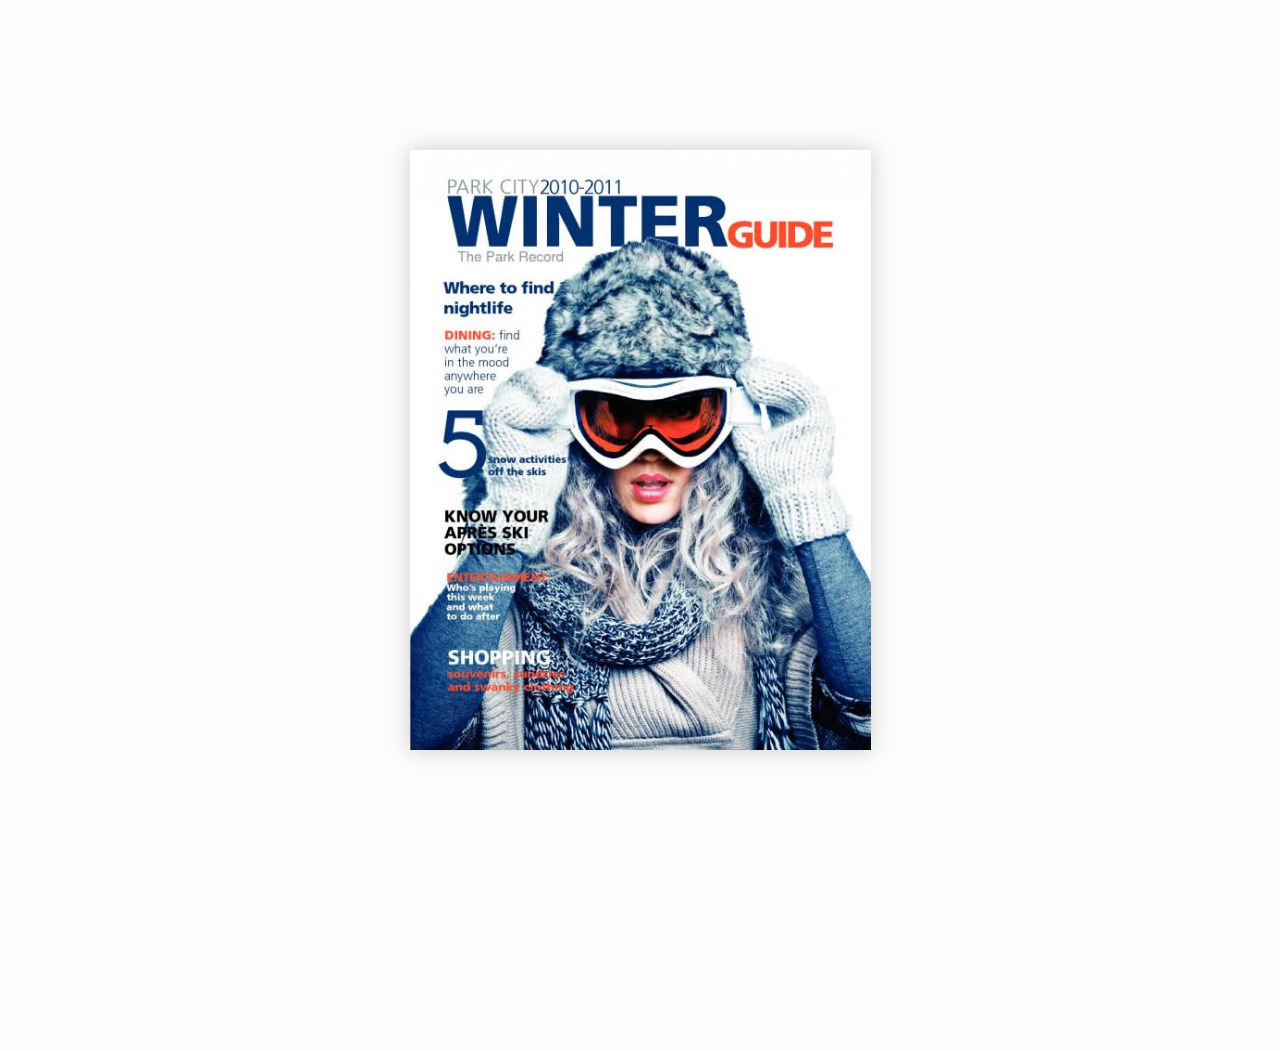
<file: NotePubsWeb/src/main/resources/static/js/lib/turnjs4/samples/basic/index.html>
<!doctype html>
<!--[if lt IE 7 ]> <html lang="en" class="ie6"> <![endif]-->
<!--[if IE 7 ]>    <html lang="en" class="ie7"> <![endif]-->
<!--[if IE 8 ]>    <html lang="en" class="ie8"> <![endif]-->
<!--[if IE 9 ]>    <html lang="en" class="ie9"> <![endif]-->
<!--[if !IE]><!--> <html lang="en"> <!--<![endif]-->
<head>
<meta name="viewport" content="width = 1050, user-scalable = no" />
<script type="text/javascript" src="../../extras/jquery.min.1.7.js"></script>
<script type="text/javascript" src="../../extras/modernizr.2.5.3.min.js"></script>
</head>
<body>

<div class="flipbook-viewport">
	<div class="container">
		<div class="flipbook">
			<div style="background-image:url(pages/1.jpg)"></div>
			<div style="background-image:url(pages/2.jpg)"></div>
			<div style="background-image:url(pages/3.jpg)"></div>
			<div style="background-image:url(pages/4.jpg)"></div>
			<div style="background-image:url(pages/5.jpg)"></div>
			<div style="background-image:url(pages/6.jpg)"></div>
			<div style="background-image:url(pages/7.jpg)"></div>
			<div style="background-image:url(pages/8.jpg)"></div>
			<div style="background-image:url(pages/9.jpg)"></div>
			<div style="background-image:url(pages/10.jpg)"></div>
			<div style="background-image:url(pages/11.jpg)"></div>
			<div style="background-image:url(pages/12.jpg)"></div>
		</div>
	</div>
</div>


<script type="text/javascript">

function loadApp() {

	// Create the flipbook

	$('.flipbook').turn({
			// Width

			width:922,
			
			// Height

			height:600,

			// Elevation

			elevation: 50,
			
			// Enable gradients

			gradients: true,
			
			// Auto center this flipbook

			autoCenter: true

	});
}

// Load the HTML4 version if there's not CSS transform

yepnope({
	test : Modernizr.csstransforms,
	yep: ['../../lib/turn.js'],
	nope: ['../../lib/turn.html4.min.js'],
	both: ['css/basic.css'],
	complete: loadApp
});

</script>

</body>
</html>
</file>
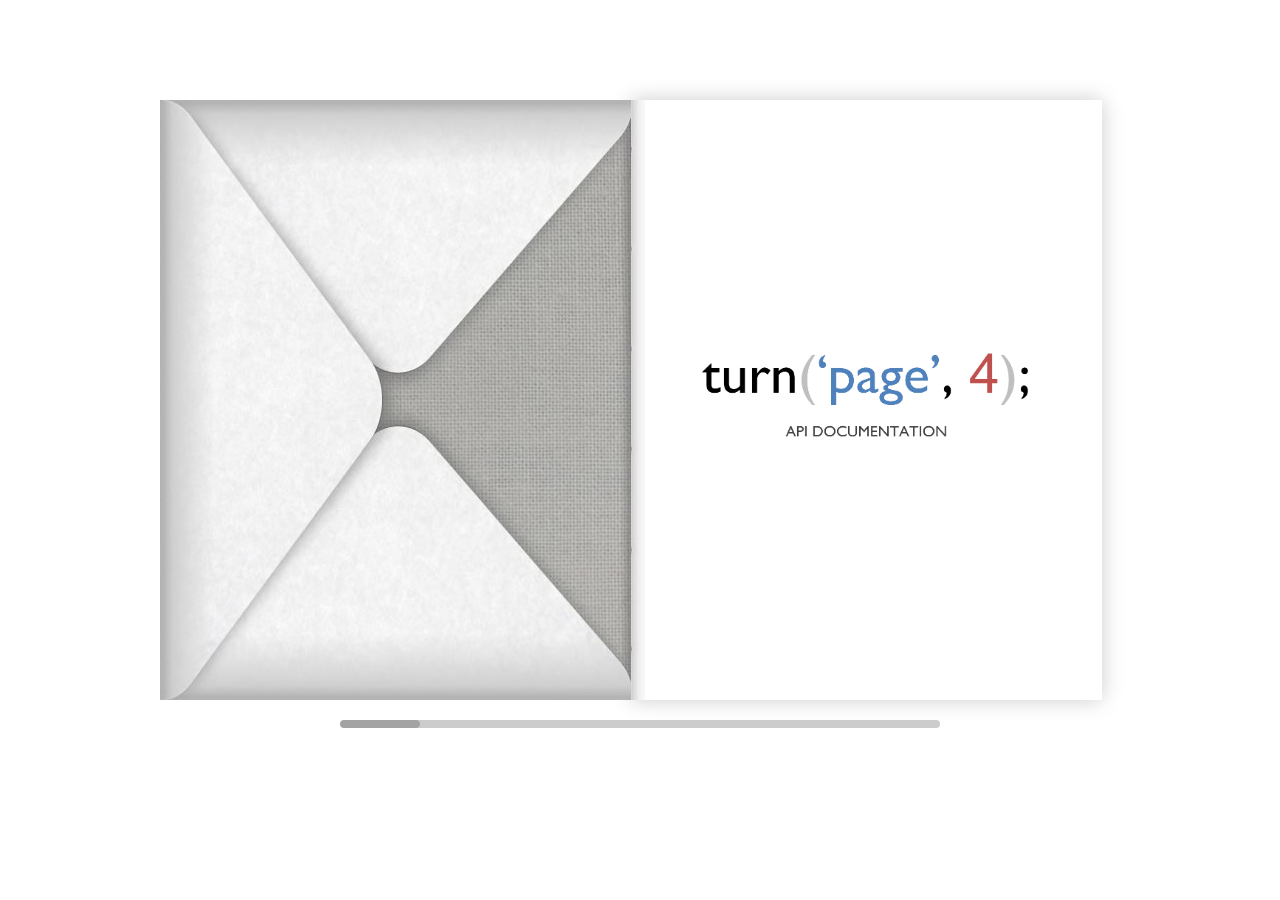
<file: NotePubsWeb/src/main/resources/static/js/lib/turnjs4/samples/docs/index.html>
<!doctype html>
<!--[if lt IE 7 ]> <html lang="en" class="ie6"> <![endif]-->
<!--[if IE 7 ]>    <html lang="en" class="ie7"> <![endif]-->
<!--[if IE 8 ]>    <html lang="en" class="ie8"> <![endif]-->
<!--[if IE 9 ]>    <html lang="en" class="ie9"> <![endif]-->
<!--[if !IE]><!--> <html lang="en"> <!--<![endif]-->
<head>
<script type="text/javascript" src="../../extras/jquery.min.1.7.js"></script>
<script type="text/javascript" src="../../extras/jquery-ui-1.8.20.custom.min.js"></script>
<script type="text/javascript" src="../../extras/jquery.mousewheel.min.js"></script>
<script type="text/javascript" src="../../extras/modernizr.2.5.3.min.js"></script>
<script type="text/javascript" src="../../lib/hash.js"></script>

</head>
<body>

<div id="canvas">
	<div id="book-zoom">
		<div class="sample-docs">
			<div ignore="1" class="tabs"><div class="left">  </div> <div class="right"> </div></div>
			<div class="hard"></div>
			<div class="hard"></div>
			<div class="hard p29"></div>
			<div class="hard p30"></div>
		</div>
	</div>


	<div id="slider-bar" class="turnjs-slider">
		<div id="slider"></div>
	</div>
</div>


<script type="text/javascript">

function loadApp() {

	var flipbook = $('.sample-docs');

	// Check if the CSS was already loaded
	
	if (flipbook.width()==0 || flipbook.height()==0) {
		setTimeout(loadApp, 10);
		return;
	}

	// Mousewheel

	$('#book-zoom').mousewheel(function(event, delta, deltaX, deltaY) {

		var data = $(this).data(),
			step = 30,
			flipbook = $('.sample-docs'),
			actualPos = $('#slider').slider('value')*step;

		if (typeof(data.scrollX)==='undefined') {
			data.scrollX = actualPos;
			data.scrollPage = flipbook.turn('page');
		}

		data.scrollX = Math.min($( "#slider" ).slider('option', 'max')*step,
			Math.max(0, data.scrollX + deltaX));

		var actualView = Math.round(data.scrollX/step),
			page = Math.min(flipbook.turn('pages'), Math.max(1, actualView*2 - 2));

		if ($.inArray(data.scrollPage, flipbook.turn('view', page))==-1) {
			data.scrollPage = page;
			flipbook.turn('page', page);
		}

		if (data.scrollTimer)
			clearInterval(data.scrollTimer);
		
		data.scrollTimer = setTimeout(function(){
			data.scrollX = undefined;
			data.scrollPage = undefined;
			data.scrollTimer = undefined;
		}, 1000);

	});

	// Slider

	$( "#slider" ).slider({
		min: 1,
		max: 100,

		start: function(event, ui) {
			if (!window._thumbPreview) {
				_thumbPreview = $('<div />', {'class': 'thumbnail'}).html('<div></div>');
				setPreview(ui.value);
				_thumbPreview.appendTo($(ui.handle));
			} else
				setPreview(ui.value);

			moveBar(false);
		},

		slide: function(event, ui) {
			setPreview(ui.value);
		},

		stop: function() {
			if (window._thumbPreview)
				_thumbPreview.removeClass('show');
			
			$('.sample-docs').turn('page', Math.max(1, $(this).slider('value')*2 - 2));
		}
	});


	// URIs
	
	Hash.on('^page\/([0-9]*)$', {
		yep: function(path, parts) {
			var page = parts[1];

			if (page!==undefined) {
				if ($('.sample-docs').turn('is'))
					$('.sample-docs').turn('page', page);
			}

		},
		nop: function(path) {

			if ($('.sample-docs').turn('is'))
				$('.sample-docs').turn('page', 1);
		}
	});

	// Arrows

	$(document).keydown(function(e){

		var previous = 37, next = 39;

		switch (e.keyCode) {
			case previous:

				$('.sample-docs').turn('previous');

			break;
			case next:
				
				$('.sample-docs').turn('next');

			break;
		}

	});

	// Create the flipbook

	flipbook.turn({
		elevation: 50,
		acceleration: false,
		gradients: true,
		autoCenter: true,
		duration: 1000,
		pages: 30,
		when: {

		turning: function(e, page, view) {
			
			var book = $(this),
			currentPage = book.turn('page'),
			pages = book.turn('pages');
				
			if (currentPage>3 && currentPage<pages-3) {
				if (page==1) {
					book.turn('page', 2).turn('stop').turn('page', page);
					e.preventDefault();
					return;
				} else if (page==pages) {
					book.turn('page', pages-1).turn('stop').turn('page', page);
					e.preventDefault();
					return;
				}
			} else if (page>3 && page<pages-3) {
				if (currentPage==1) {
					book.turn('page', 2).turn('stop').turn('page', page);
					e.preventDefault();
					return;
				} else if (currentPage==pages) {
					book.turn('page', pages-1).turn('stop').turn('page', page);
					e.preventDefault();
					return;
				}
			}

			Hash.go('page/'+page).update();

			if (page==1 || page==pages)
				$('.sample-docs .tabs').hide();
			

		},

		turned: function(e, page, view) {

			var book = $(this);

			$('#slider').slider('value', getViewNumber(book, page));

			if (page!=1 && page!=book.turn('pages'))
				$('.sample-docs .tabs').fadeIn(500);
			else
				$('.sample-docs .tabs').hide();

			book.turn('center');
			updateTabs();

		},

		start: function(e, pageObj) {
	
			moveBar(true);

		},

		end: function(e, pageObj) {
		
			var book = $(this);

			setTimeout(function() {
				$('#slider').slider('value', getViewNumber(book));
			}, 1);

			moveBar(false);

		},

		missing: function (e, pages) {

			for (var i = 0; i < pages.length; i++)
				addPage(pages[i], $(this));

		}
	}
	}). turn('page', 2);


	$('#slider').slider('option', 'max', numberOfViews(flipbook));

	flipbook.addClass('animated');


	// Show canvas

	$('#canvas').css({visibility: 'visible'});
}

// Hide canvas

$('#canvas').css({visibility: 'hidden'});

yepnope({
	test: Modernizr.csstransforms,
	yep: ['../../lib/turn.min.js', 'css/jquery.ui.css'],
	nope: ['../../lib/turn.html4.min.js', 'css/jquery.ui.html4.css'],
	both: ['css/docs.css', 'js/docs.js'],
	complete: loadApp
});

</script>

</body>
</html>
</file>
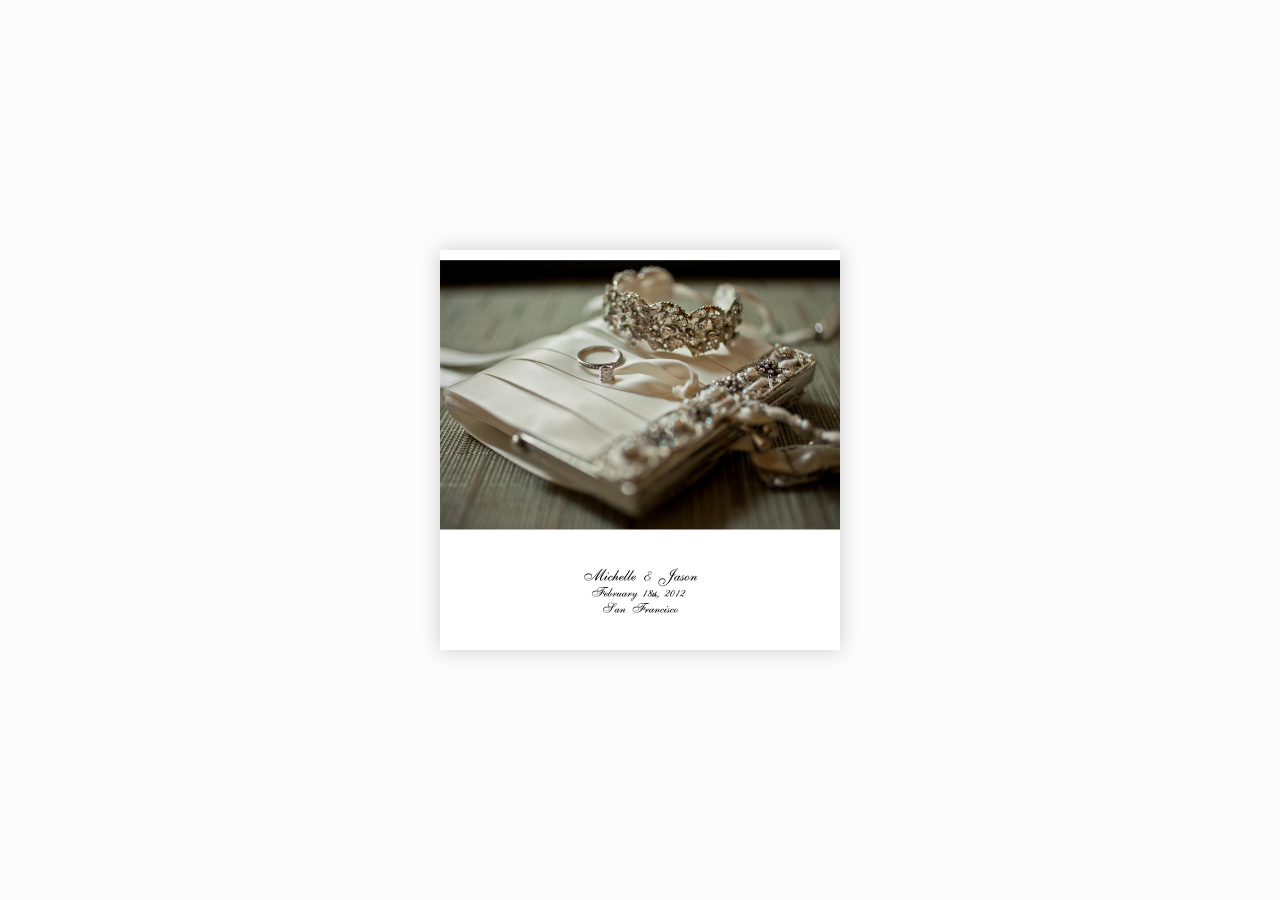
<file: NotePubsWeb/src/main/resources/static/js/lib/turnjs4/samples/double-page/index.html>
<!doctype html>
<!--[if lt IE 7 ]> <html lang="en" class="ie6"> <![endif]-->
<!--[if IE 7 ]>    <html lang="en" class="ie7"> <![endif]-->
<!--[if IE 8 ]>    <html lang="en" class="ie8"> <![endif]-->
<!--[if IE 9 ]>    <html lang="en" class="ie9"> <![endif]-->
<!--[if !IE]><!--> <html lang="en"> <!--<![endif]-->
<head>
<meta name="viewport" content="width = 1050, user-scalable = no" />
<script type="text/javascript" src="../../extras/jquery.min.1.7.js"></script>
<script type="text/javascript" src="../../extras/modernizr.2.5.3.min.js"></script>
</head>
<body>

<div class="flipbook-viewport">
	<div class="container">
		<div class="flipbook">
			<div class="page" style="background-image:url(pages/1.jpg)"></div>
			<div class="double" style="background-image:url(pages/2.jpg)"></div>
			<div class="double" style="background-image:url(pages/3.jpg)"></div>
			<div class="double" style="background-image:url(pages/4.jpg)"></div>
			<div class="double" style="background-image:url(pages/5.jpg)"></div>
			<div class="double" style="background-image:url(pages/6.jpg)"></div>
			<div class="page" style="background-image:url(pages/7.jpg)"></div>
		</div>
	</div>
</div>


<script type="text/javascript">

function loadApp() {

	var flipbook = $('.flipbook');

 	// Check if the CSS was already loaded
	
	if (flipbook.width()==0 || flipbook.height()==0) {
		setTimeout(loadApp, 10);
		return;
	}

	$('.flipbook .double').scissor();

	// Create the flipbook

	$('.flipbook').turn({
			// Elevation

			elevation: 50,
			
			// Enable gradients

			gradients: true,
			
			// Auto center this flipbook

			autoCenter: true

	});
}

// Load the HTML4 version if there's not CSS transform

yepnope({
	test : Modernizr.csstransforms,
	yep: ['../../lib/turn.min.js'],
	nope: ['../../lib/turn.html4.min.js'],
	both: ['../../lib/scissor.min.js', 'css/double-page.css'],
	complete: loadApp
});

</script>

</body>
</html>
</file>
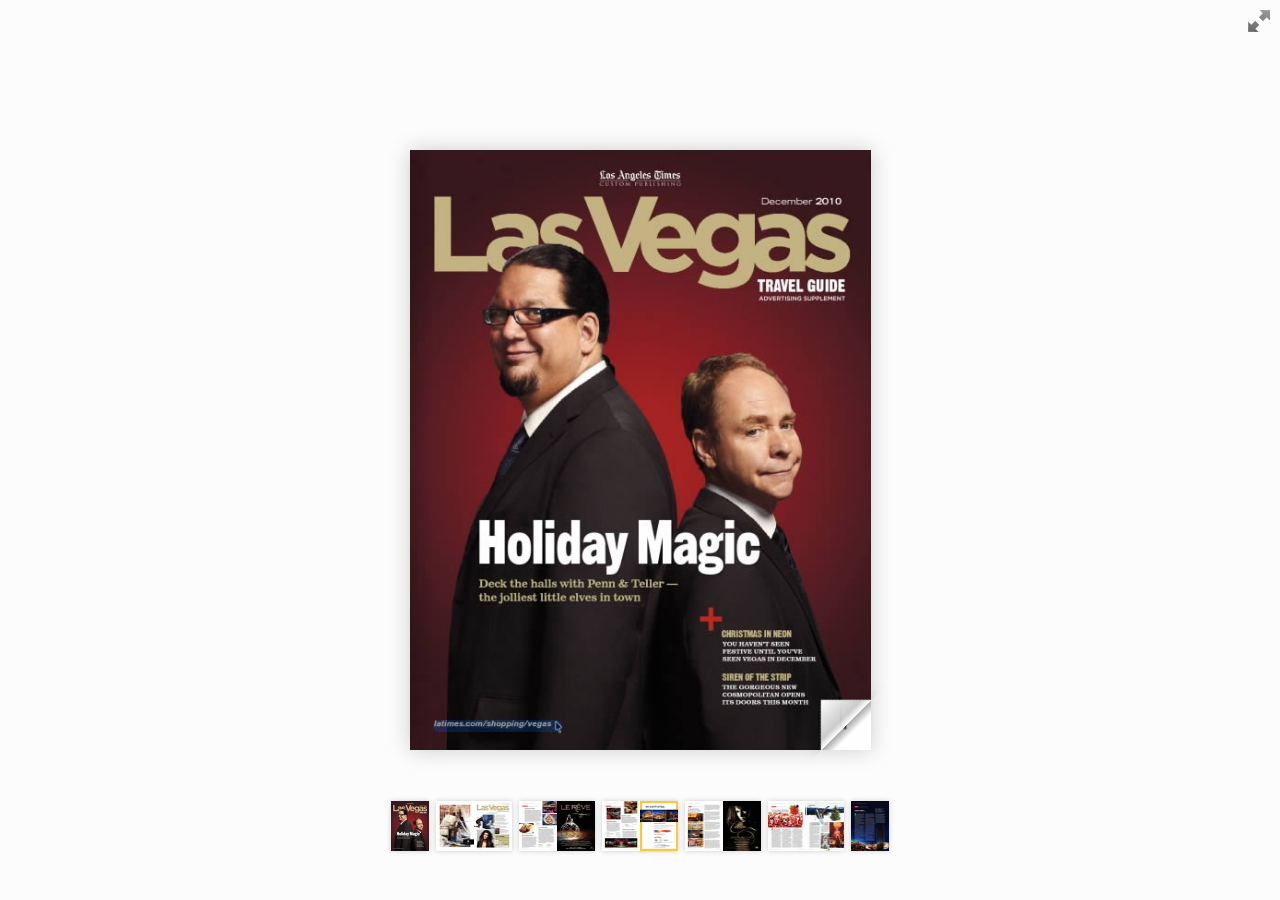
<file: NotePubsWeb/src/main/resources/static/js/lib/turnjs4/samples/magazine/index.html>
<!doctype html>
<!--[if lt IE 7 ]> <html lang="en" class="ie6"> <![endif]-->
<!--[if IE 7 ]>    <html lang="en" class="ie7"> <![endif]-->
<!--[if IE 8 ]>    <html lang="en" class="ie8"> <![endif]-->
<!--[if IE 9 ]>    <html lang="en" class="ie9"> <![endif]-->
<!--[if !IE]><!--> <html lang="en"> <!--<![endif]-->
<head>
<title>Using turn.js and the new zoom feature</title>
<meta name="viewport" content="width = 1050, user-scalable = no" />
<script type="text/javascript" src="../../extras/jquery.min.1.7.js"></script>
<script type="text/javascript" src="../../extras/modernizr.2.5.3.min.js"></script>
<script type="text/javascript" src="../../lib/hash.js"></script>

</head>
<body>

<div id="canvas">

<div class="zoom-icon zoom-icon-in"></div>

<div class="magazine-viewport">
	<div class="container">
		<div class="magazine">
			<!-- Next button -->
			<div ignore="1" class="next-button"></div>
			<!-- Previous button -->
			<div ignore="1" class="previous-button"></div>
		</div>
	</div>
</div>

<!-- Thumbnails -->
<div class="thumbnails">
	<div>
		<ul>
			<li class="i">
				<img src="pages/1-thumb.jpg" width="76" height="100" class="page-1">
				<span>1</span>
			</li>
			<li class="d">
				<img src="pages/2-thumb.jpg" width="76" height="100" class="page-2">
				<img src="pages/3-thumb.jpg" width="76" height="100" class="page-3">
				<span>2-3</span>
			</li>
			<li class="d">
				<img src="pages/4-thumb.jpg" width="76" height="100" class="page-4">
				<img src="pages/5-thumb.jpg" width="76" height="100" class="page-5">
				<span>4-5</span>
			</li>
			<li class="d">
				<img src="pages/6-thumb.jpg" width="76" height="100" class="page-6">
				<img src="pages/7-thumb.jpg" width="76" height="100" class="page-7">
				<span>6-7</span>
			</li>
			<li class="d">
				<img src="pages/8-thumb.jpg" width="76" height="100" class="page-8">
				<img src="pages/9-thumb.jpg" width="76" height="100" class="page-9">
				<span>8-9</span>
			</li>
			<li class="d">
				<img src="pages/10-thumb.jpg" width="76" height="100" class="page-10">
				<img src="pages/11-thumb.jpg" width="76" height="100" class="page-11">
				<span>10-11</span>
			</li>
			<li class="i">
				<img src="pages/12-thumb.jpg" width="76" height="100" class="page-12">
				<span>12</span>
			</li>
		<ul>
	<div>	
</div>
</div>

<script type="text/javascript">

function loadApp() {

 	$('#canvas').fadeIn(1000);

 	var flipbook = $('.magazine');

 	// Check if the CSS was already loaded
	
	if (flipbook.width()==0 || flipbook.height()==0) {
		setTimeout(loadApp, 10);
		return;
	}
	
	// Create the flipbook

	flipbook.turn({
			
			// Magazine width

			width: 922,

			// Magazine height

			height: 600,

			// Duration in millisecond

			duration: 1000,

			// Hardware acceleration

			acceleration: !isChrome(),

			// Enables gradients

			gradients: true,
			
			// Auto center this flipbook

			autoCenter: true,

			// Elevation from the edge of the flipbook when turning a page

			elevation: 50,

			// The number of pages

			pages: 12,

			// Events

			when: {
				turning: function(event, page, view) {
					
					var book = $(this),
					currentPage = book.turn('page'),
					pages = book.turn('pages');
			
					// Update the current URI

					Hash.go('page/' + page).update();

					// Show and hide navigation buttons

					disableControls(page);
					

					$('.thumbnails .page-'+currentPage).
						parent().
						removeClass('current');

					$('.thumbnails .page-'+page).
						parent().
						addClass('current');



				},

				turned: function(event, page, view) {

					disableControls(page);

					$(this).turn('center');

					if (page==1) { 
						$(this).turn('peel', 'br');
					}

				},

				missing: function (event, pages) {

					// Add pages that aren't in the magazine

					for (var i = 0; i < pages.length; i++)
						addPage(pages[i], $(this));

				}
			}

	});

	// Zoom.js

	$('.magazine-viewport').zoom({
		flipbook: $('.magazine'),

		max: function() { 
			
			return largeMagazineWidth()/$('.magazine').width();

		}, 

		when: {

			swipeLeft: function() {

				$(this).zoom('flipbook').turn('next');

			},

			swipeRight: function() {
				
				$(this).zoom('flipbook').turn('previous');

			},

			resize: function(event, scale, page, pageElement) {

				if (scale==1)
					loadSmallPage(page, pageElement);
				else
					loadLargePage(page, pageElement);

			},

			zoomIn: function () {

				$('.thumbnails').hide();
				$('.made').hide();
				$('.magazine').removeClass('animated').addClass('zoom-in');
				$('.zoom-icon').removeClass('zoom-icon-in').addClass('zoom-icon-out');
				
				if (!window.escTip && !$.isTouch) {
					escTip = true;

					$('<div />', {'class': 'exit-message'}).
						html('<div>Press ESC to exit</div>').
							appendTo($('body')).
							delay(2000).
							animate({opacity:0}, 500, function() {
								$(this).remove();
							});
				}
			},

			zoomOut: function () {

				$('.exit-message').hide();
				$('.thumbnails').fadeIn();
				$('.made').fadeIn();
				$('.zoom-icon').removeClass('zoom-icon-out').addClass('zoom-icon-in');

				setTimeout(function(){
					$('.magazine').addClass('animated').removeClass('zoom-in');
					resizeViewport();
				}, 0);

			}
		}
	});

	// Zoom event

	if ($.isTouch)
		$('.magazine-viewport').bind('zoom.doubleTap', zoomTo);
	else
		$('.magazine-viewport').bind('zoom.tap', zoomTo);


	// Using arrow keys to turn the page

	$(document).keydown(function(e){

		var previous = 37, next = 39, esc = 27;

		switch (e.keyCode) {
			case previous:

				// left arrow
				$('.magazine').turn('previous');
				e.preventDefault();

			break;
			case next:

				//right arrow
				$('.magazine').turn('next');
				e.preventDefault();

			break;
			case esc:
				
				$('.magazine-viewport').zoom('zoomOut');	
				e.preventDefault();

			break;
		}
	});

	// URIs - Format #/page/1 

	Hash.on('^page\/([0-9]*)$', {
		yep: function(path, parts) {
			var page = parts[1];

			if (page!==undefined) {
				if ($('.magazine').turn('is'))
					$('.magazine').turn('page', page);
			}

		},
		nop: function(path) {

			if ($('.magazine').turn('is'))
				$('.magazine').turn('page', 1);
		}
	});


	$(window).resize(function() {
		resizeViewport();
	}).bind('orientationchange', function() {
		resizeViewport();
	});

	// Events for thumbnails

	$('.thumbnails').click(function(event) {
		
		var page;

		if (event.target && (page=/page-([0-9]+)/.exec($(event.target).attr('class'))) ) {
		
			$('.magazine').turn('page', page[1]);
		}
	});

	$('.thumbnails li').
		bind($.mouseEvents.over, function() {
			
			$(this).addClass('thumb-hover');

		}).bind($.mouseEvents.out, function() {
			
			$(this).removeClass('thumb-hover');

		});

	if ($.isTouch) {
	
		$('.thumbnails').
			addClass('thumbanils-touch').
			bind($.mouseEvents.move, function(event) {
				event.preventDefault();
			});

	} else {

		$('.thumbnails ul').mouseover(function() {

			$('.thumbnails').addClass('thumbnails-hover');

		}).mousedown(function() {

			return false;

		}).mouseout(function() {

			$('.thumbnails').removeClass('thumbnails-hover');

		});

	}


	// Regions

	if ($.isTouch) {
		$('.magazine').bind('touchstart', regionClick);
	} else {
		$('.magazine').click(regionClick);
	}

	// Events for the next button

	$('.next-button').bind($.mouseEvents.over, function() {
		
		$(this).addClass('next-button-hover');

	}).bind($.mouseEvents.out, function() {
		
		$(this).removeClass('next-button-hover');

	}).bind($.mouseEvents.down, function() {
		
		$(this).addClass('next-button-down');

	}).bind($.mouseEvents.up, function() {
		
		$(this).removeClass('next-button-down');

	}).click(function() {
		
		$('.magazine').turn('next');

	});

	// Events for the next button
	
	$('.previous-button').bind($.mouseEvents.over, function() {
		
		$(this).addClass('previous-button-hover');

	}).bind($.mouseEvents.out, function() {
		
		$(this).removeClass('previous-button-hover');

	}).bind($.mouseEvents.down, function() {
		
		$(this).addClass('previous-button-down');

	}).bind($.mouseEvents.up, function() {
		
		$(this).removeClass('previous-button-down');

	}).click(function() {
		
		$('.magazine').turn('previous');

	});


	resizeViewport();

	$('.magazine').addClass('animated');

}

// Zoom icon

 $('.zoom-icon').bind('mouseover', function() { 
 	
 	if ($(this).hasClass('zoom-icon-in'))
 		$(this).addClass('zoom-icon-in-hover');

 	if ($(this).hasClass('zoom-icon-out'))
 		$(this).addClass('zoom-icon-out-hover');
 
 }).bind('mouseout', function() { 
 	
 	 if ($(this).hasClass('zoom-icon-in'))
 		$(this).removeClass('zoom-icon-in-hover');
 	
 	if ($(this).hasClass('zoom-icon-out'))
 		$(this).removeClass('zoom-icon-out-hover');

 }).bind('click', function() {

 	if ($(this).hasClass('zoom-icon-in'))
 		$('.magazine-viewport').zoom('zoomIn');
 	else if ($(this).hasClass('zoom-icon-out'))	
		$('.magazine-viewport').zoom('zoomOut');

 });

 $('#canvas').hide();


// Load the HTML4 version if there's not CSS transform

yepnope({
	test : Modernizr.csstransforms,
	yep: ['../../lib/turn.js'],
	nope: ['../../lib/turn.html4.min.js'],
	both: ['../../lib/zoom.min.js', 'js/magazine.js', 'css/magazine.css'],
	complete: loadApp
});

</script>

</body>
</html>
</file>
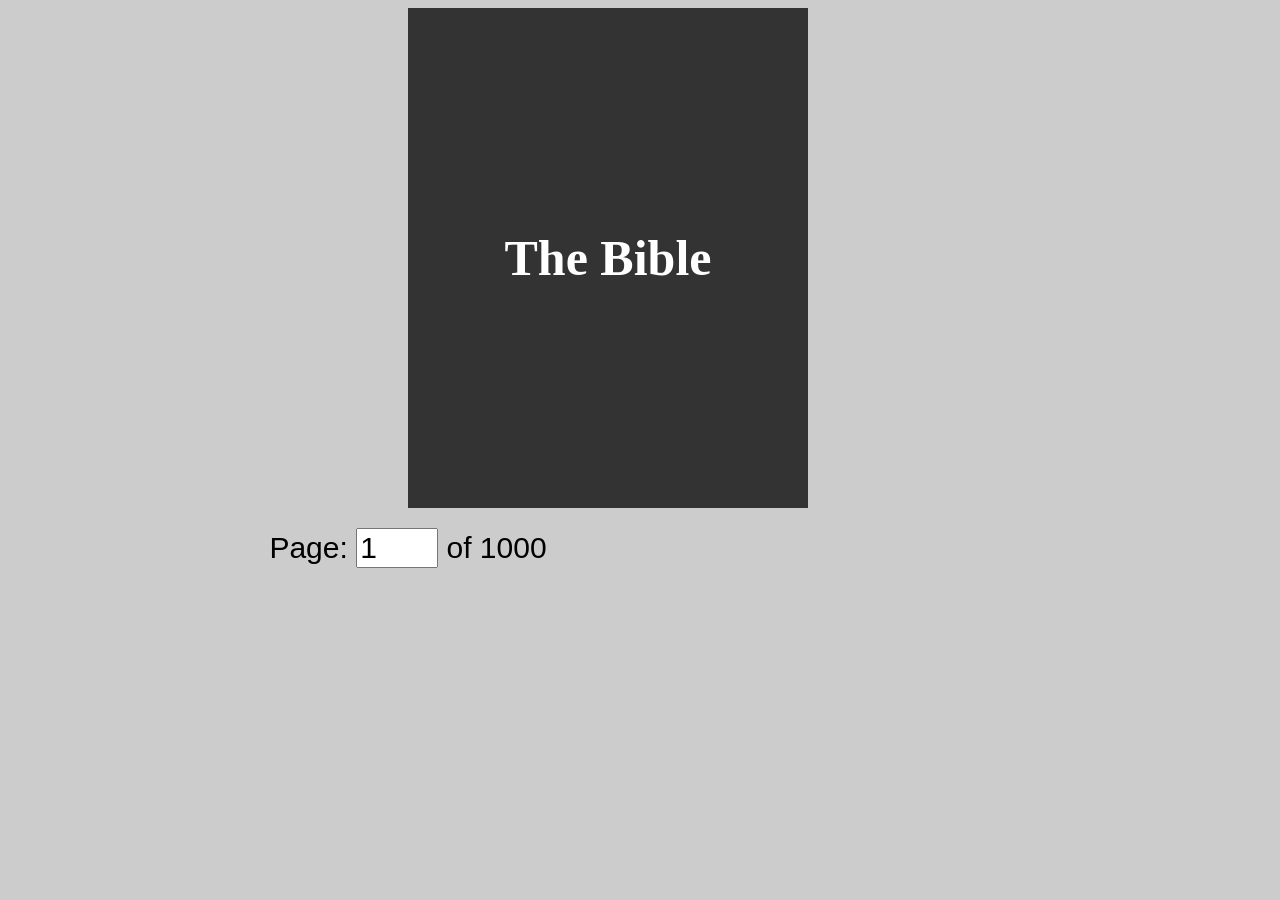
<file: NotePubsWeb/src/main/resources/static/js/modules/turn/demos/bible/index.html>
<!doctype html>
<html>
<head>
<script type="text/javascript" src="http://code.jquery.com/jquery-1.7.1.min.js"></script>
<script type="text/javascript" src="../../turn.min.js"></script>

<style type="text/css">
body{
	background:#ccc;
}
#book{
	width:800px;
	height:500px;
}

#book .turn-page{
	background-color:white;
}

#book .cover{
	background:#333;
}

#book .cover h1{
	color:white;
	text-align:center;
	font-size:50px;
	line-height:500px;
	margin:0px;
}

#book .loader{
	background-image:url(loader.gif);
	width:24px;
	height:24px;
	display:block;
	position:absolute;
	top:238px;
	left:188px;
}

#book .data{
	text-align:center;
	font-size:40px;
	color:#999;
	line-height:500px;
}

#controls{
	width:800px;
	text-align:center;
	margin:20px 0px;
	font:30px arial;
}

#controls input, #controls label{
	font:30px arial;
}

#book .odd{
	background-image:-webkit-linear-gradient(left, #FFF 95%, #ddd 100%);
	background-image:-moz-linear-gradient(left, #FFF 95%, #ddd 100%);
	background-image:-o-linear-gradient(left, #FFF 95%, #ddd 100%);
	background-image:-ms-linear-gradient(left, #FFF 95%, #ddd 100%);
}

#book .even{
	background-image:-webkit-linear-gradient(right, #FFF 95%, #ddd 100%);
	background-image:-moz-linear-gradient(right, #FFF 95%, #ddd 100%);
	background-image:-o-linear-gradient(right, #FFF 95%, #ddd 100%);
	background-image:-ms-linear-gradient(right, #FFF 95%, #ddd 100%);
}
</style>
</head>
<body>

<div id="book">
	<div class="cover"><h1>The Bible</h1></div>
</div>

<div id="controls">
	<label for="page-number">Page:</label> <input type="text" size="3" id="page-number"> of <span id="number-pages"></span>
</div>

<script type="text/javascript">

	// Sample using dynamic pages with turn.js

	var numberOfPages = 1000; 


	// Adds the pages that the book will need
	function addPage(page, book) {
		// 	First check if the page is already in the book
		if (!book.turn('hasPage', page)) {
			// Create an element for this page
			var element = $('<div />', {'class': 'page '+((page%2==0) ? 'odd' : 'even'), 'id': 'page-'+page}).html('<i class="loader"></i>');
			// If not then add the page
			book.turn('addPage', element, page);
			// Let's assum that the data is comming from the server and the request takes 1s.
			setTimeout(function(){
					element.html('<div class="data">Data for page '+page+'</div>');
			}, 1000);
		}
	}

	$(window).ready(function(){
		$('#book').turn({acceleration: true,
							pages: numberOfPages,
							elevation: 50,
							gradients: !$.isTouch,
							when: {
								turning: function(e, page, view) {

									// Gets the range of pages that the book needs right now
									var range = $(this).turn('range', page);

									// Check if each page is within the book
									for (page = range[0]; page<=range[1]; page++) 
										addPage(page, $(this));

								},

								turned: function(e, page) {
									$('#page-number').val(page);
								}
							}
						});

		$('#number-pages').html(numberOfPages);

		$('#page-number').keydown(function(e){

			if (e.keyCode==13)
				$('#book').turn('page', $('#page-number').val());
				
		});
	});

	$(window).bind('keydown', function(e){

		if (e.target && e.target.tagName.toLowerCase()!='input')
			if (e.keyCode==37)
				$('#book').turn('previous');
			else if (e.keyCode==39)
				$('#book').turn('next');

	});

</script>


</body>
</html>
</file>
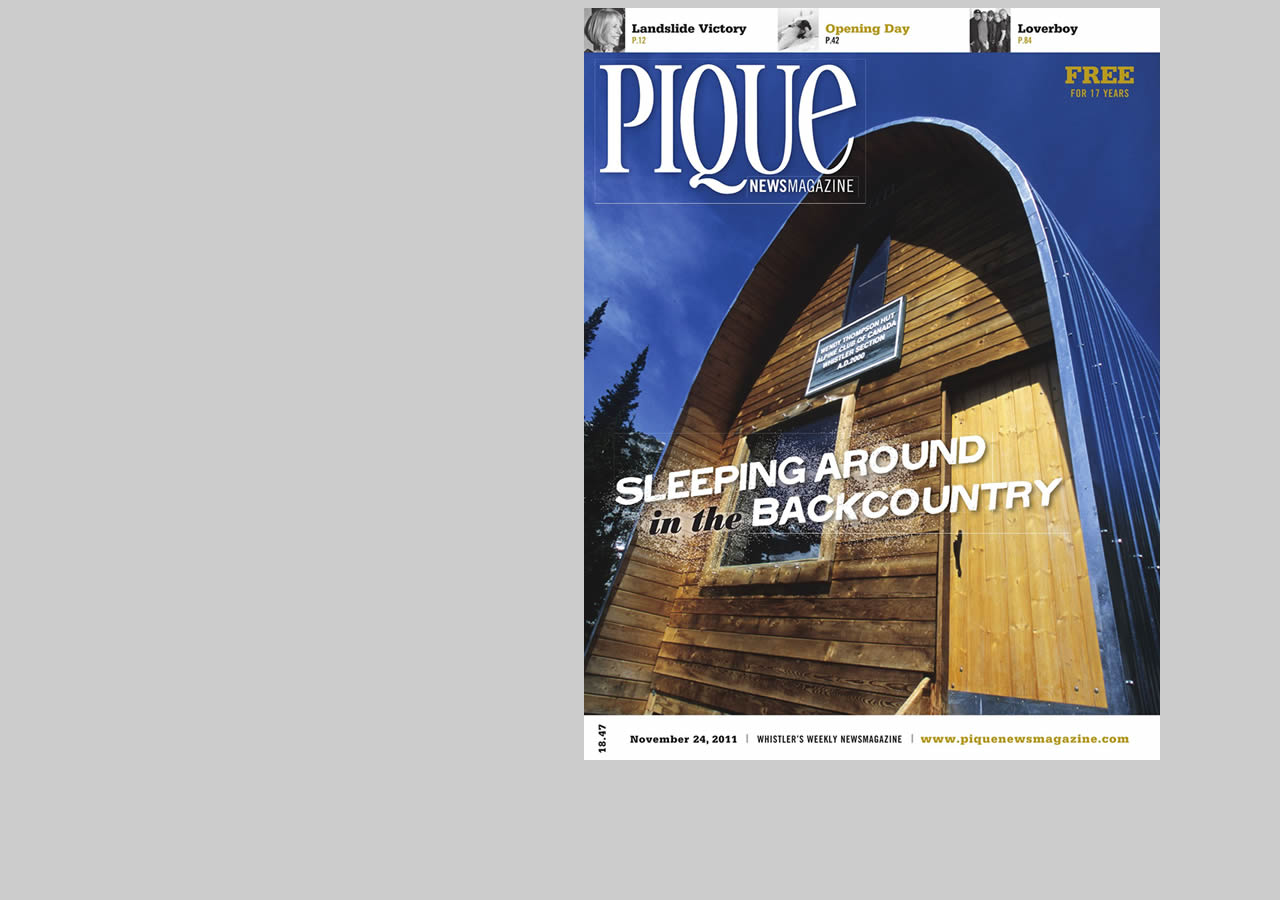
<file: NotePubsWeb/src/main/resources/static/js/modules/turn/demos/magazine/index.html>
<!doctype html>
<html>
<head>
<script type="text/javascript" src="http://code.jquery.com/jquery-1.7.1.min.js"></script>
<script type="text/javascript" src="../../turn.min.js"></script>

<style type="text/css">
body{
	background:#ccc;
}
#magazine{
	width:1152px;
	height:752px;
}
#magazine .turn-page{
	background-color:#ccc;
	background-size:100% 100%;
}
</style>
</head>
<body>

<div id="magazine">
	<div style="background-image:url(pages/01.jpg);"></div>
	<div style="background-image:url(pages/02.jpg);"></div>
	<div style="background-image:url(pages/03.jpg);"></div>
	<div style="background-image:url(pages/04.jpg);"></div>
	<div style="background-image:url(pages/05.jpg);"></div>
	<div style="background-image:url(pages/06.jpg);"></div>
</div>


<script type="text/javascript">

	$(window).ready(function() {
		$('#magazine').turn({
							display: 'double',
							acceleration: true,
							gradients: !$.isTouch,
							elevation:50,
							when: {
								turned: function(e, page) {
									/*console.log('Current view: ', $(this).turn('view'));*/
								}
							}
						});
	});
	
	
	$(window).bind('keydown', function(e){
		
		if (e.keyCode==37)
			$('#magazine').turn('previous');
		else if (e.keyCode==39)
			$('#magazine').turn('next');
			
	});

</script>

</body>
</html>
</file>
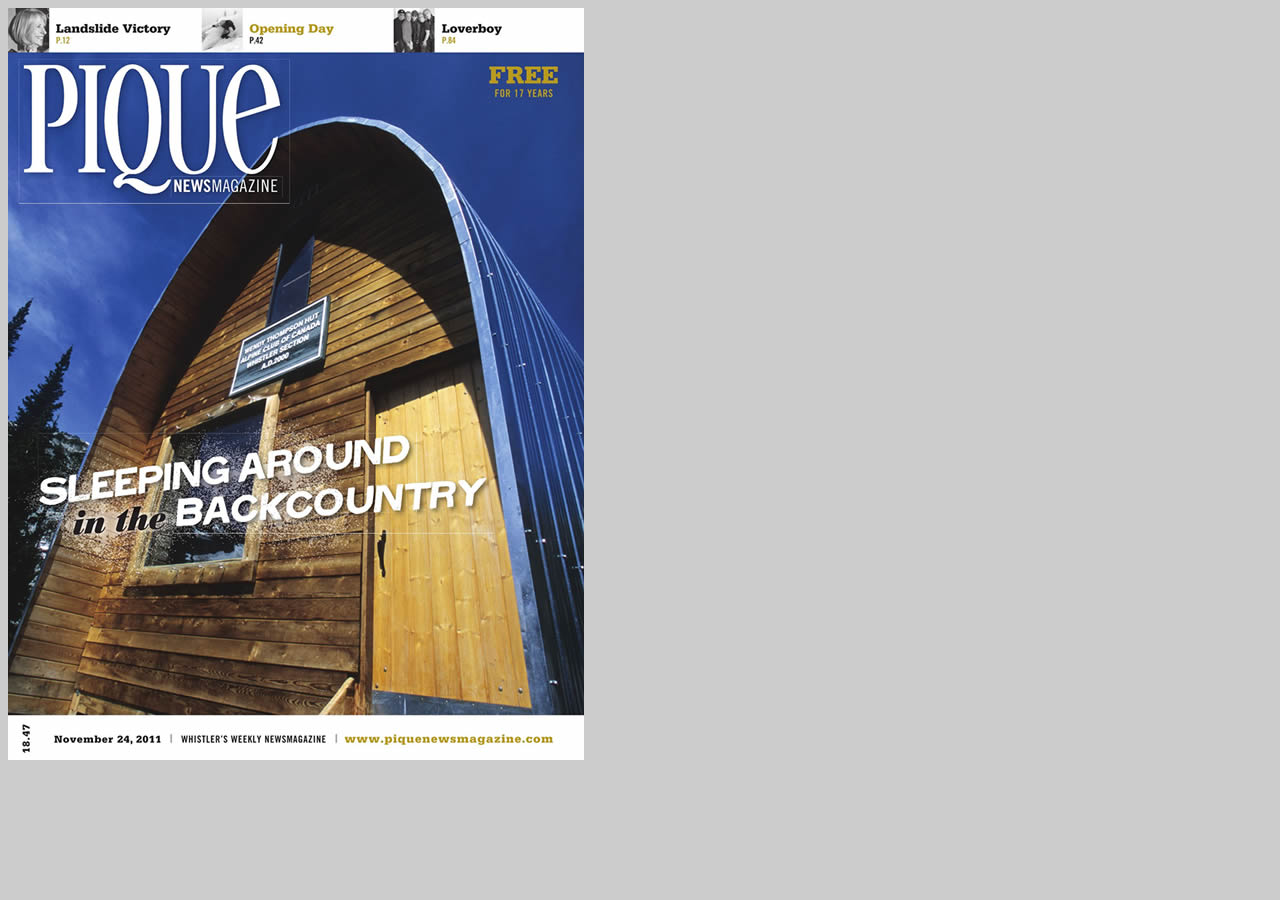
<file: NotePubsWeb/src/main/resources/static/js/modules/turn/demos/magazine_single/index.html>
<!doctype html>
<html>
<head>
<script type="text/javascript" src="http://code.jquery.com/jquery-1.7.1.min.js"></script>
<script type="text/javascript" src="../../turn.min.js"></script>

<style type="text/css">
body{
	background:#ccc;
}
#magazine{
	width:576px;
	height:752px;
}
#magazine .turn-page{
	background-color:#ccc;
	background-size:100% 100%;
}
</style>
</head>
<body>

<div id="magazine">
	<div style="background-image:url(pages/01.jpg);"></div>
	<div style="background-image:url(pages/02.jpg);"></div>
	<div style="background-image:url(pages/03.jpg);"></div>
	<div style="background-image:url(pages/04.jpg);"></div>
	<div style="background-image:url(pages/05.jpg);"></div>
	<div style="background-image:url(pages/06.jpg);"></div>
</div>


<script type="text/javascript">

	$(window).ready(function() {
		$('#magazine').turn({
							display: 'single',
							acceleration: true,
							gradients: !$.isTouch,
							elevation:50,
							when: {
								turned: function(e, page) {
									/*console.log('Current view: ', $(this).turn('view'));*/
								}
							}
						});
	});
	
	
	$(window).bind('keydown', function(e){
		
		if (e.keyCode==37)
			$('#magazine').turn('previous');
		else if (e.keyCode==39)
			$('#magazine').turn('next');
			
	});

</script>

</body>
</html>
</file>
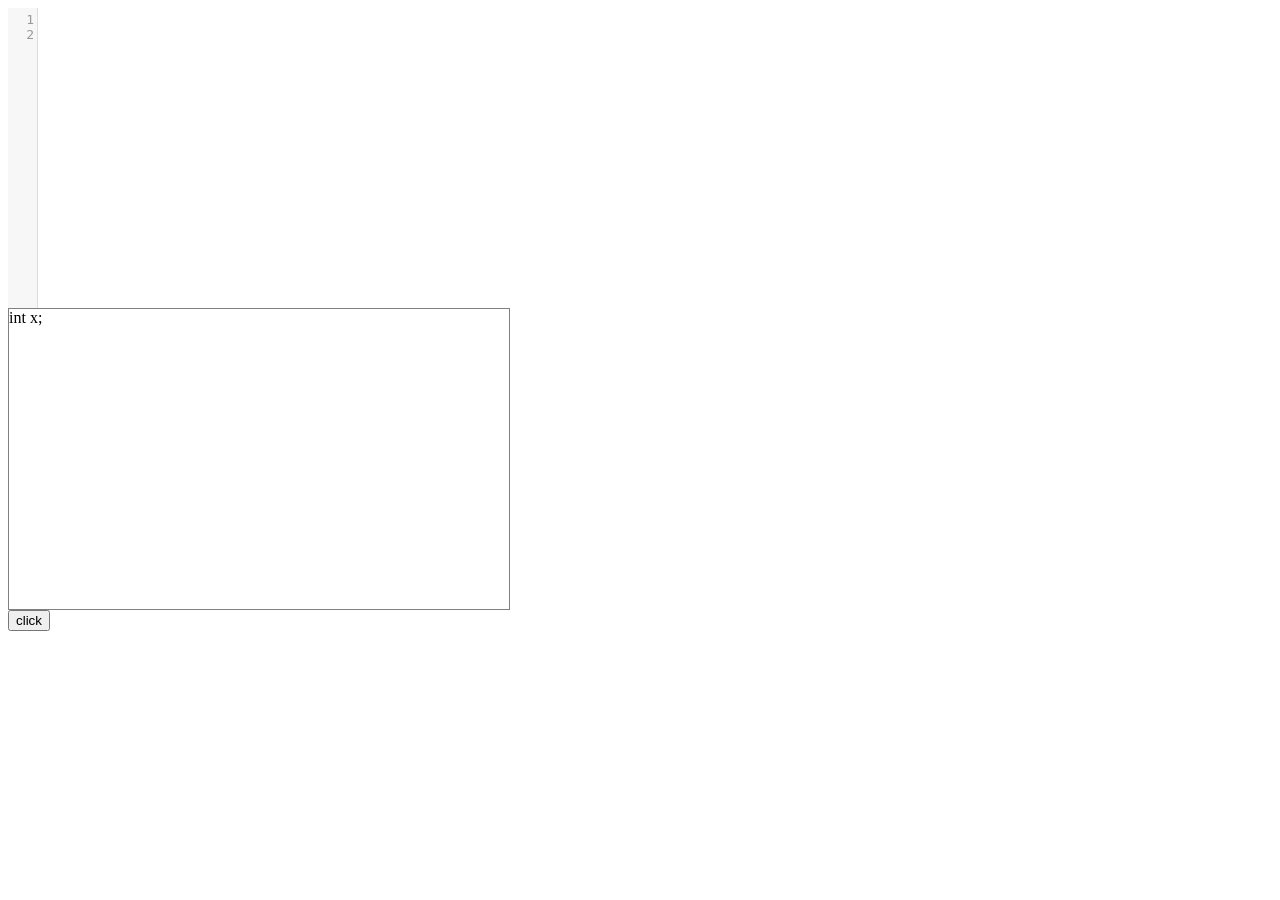
<file: NotePubsWeb/src/main/resources/static/js/lib/editor/code-demo.html>
<!DOCTYPE html>
<html>
<head>
<meta charset="UTF-8">
<title>Insert title here</title>
<link rel="stylesheet" href="lib/codemirror.css">
<script src="lib/codemirror.js"></script>
<script>
	window.addEventListener("load", function() {
		var clickButton = document.querySelector("#btn-click");
		var textarea = document.querySelector("textarea");
		var div = document.querySelector("#div");
		var editor = CodeMirror.fromTextArea(textarea, {
			lineNumbers : true
		});

		clickButton.onclick = function(){
			alert(editor.getValue());
		};		
	});
</script>
</head>
<body>
	<textarea rows="20" cols="80">
	
	</textarea>
	<div id="div" style="width:500px;height: 300px;border:1px solid gray;">
		int x;
	</div>
	<div>
		<input id="btn-click" type="button" value="click">
	</div>
</body>
</html>
</file>
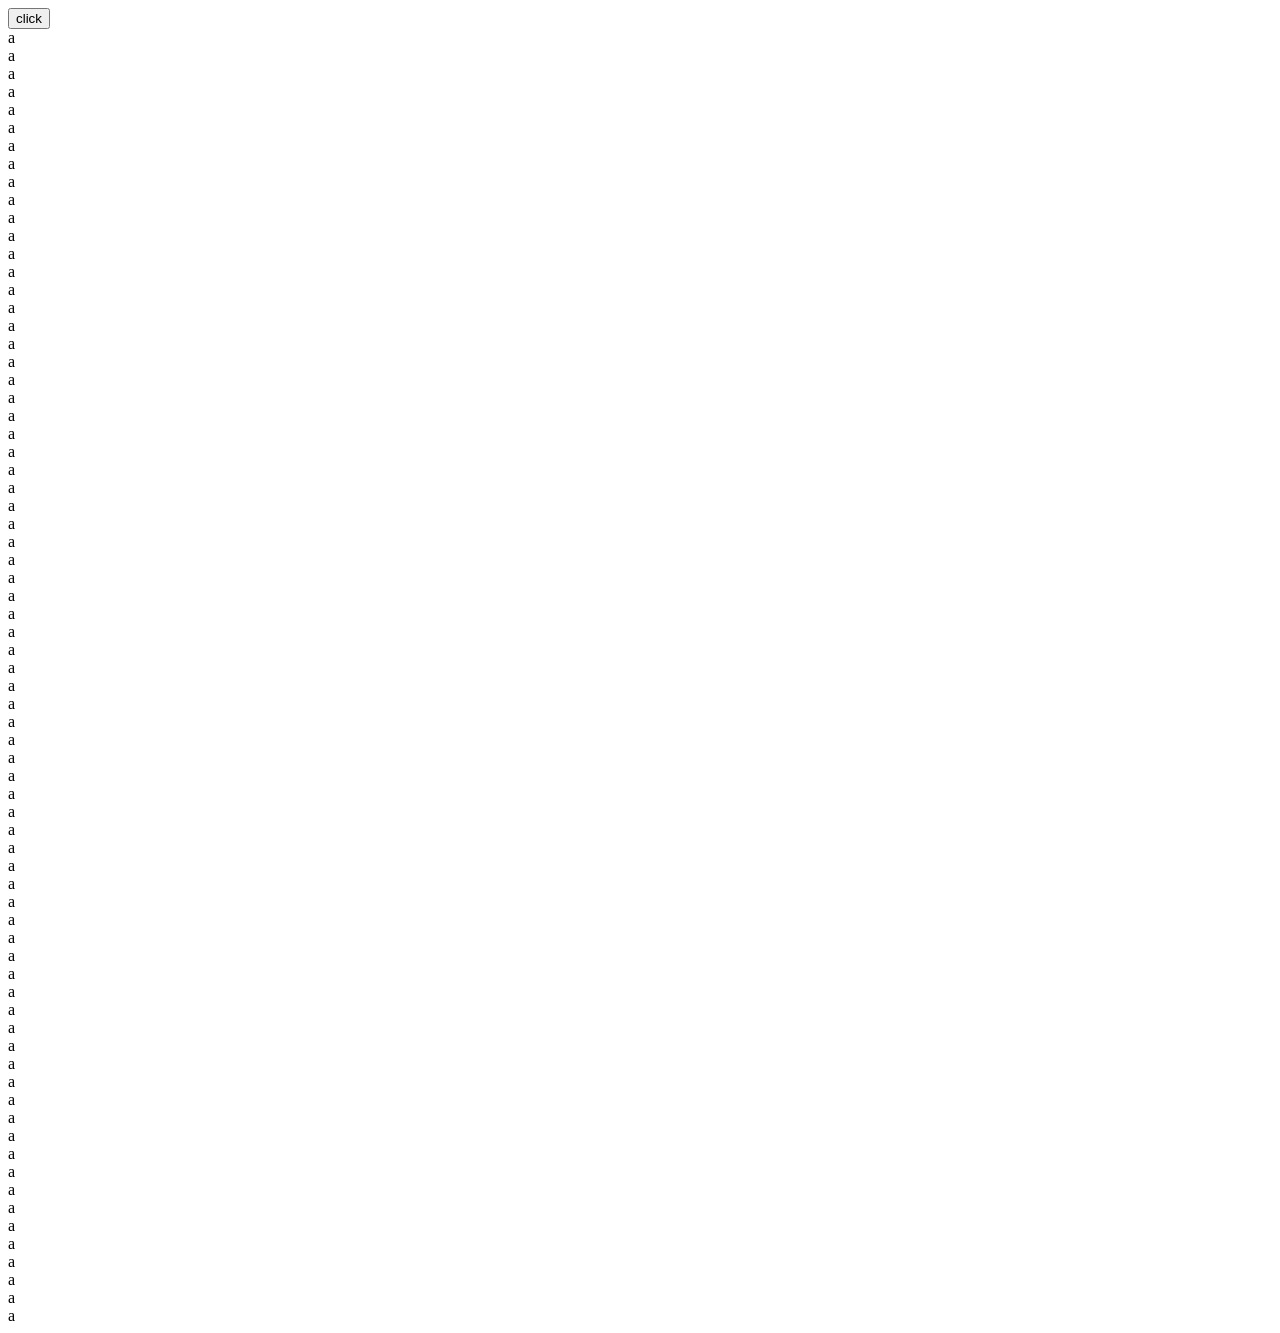
<file: NotePubsWeb/src/main/resources/static/js/lib/modal-backup/demo.html>
<!DOCTYPE html>
<html>
<head>
<meta charset="UTF-8">
<meta name="viewport" content="width=device-width, initial-scale=1.0">
<script src="modal.js"></script>
<script>
window.addEventListener("load", function(){
    
    var button = document.querySelector("input[type=button]");
    
    button.onclick = function(){
    	
    	/* var modal = new Modal("aaa","hello", "ok");        
        modal.show(); */
        
        
        new Modal("input:textarea")
        .addEventListener("ok", function(data){
        	new Modal(data,"확인").show();
        })
        .show();
    };

});
</script>
<title>Insert title here</title>
</head>
<body>
<input type="button" value="click"><br >
		a<br >
		a<br >
		a<br >
		a<br >
		a<br >
		a<br >
		a<br >
		a<br >
		a<br >
		a<br >
		a<br >
		a<br >
		a<br >
		a<br >
		a<br >
		a<br >
		a<br >
		a<br >
		a<br >
		a<br >
		a<br >
		a<br >
		a<br >
		a<br >
		
		a<br >
		a<br >
		a<br >
		a<br >
		a<br >
		a<br >
		a<br >
		a<br >
		a<br >
		a<br >
		a<br >
		a<br >
		
		a<br >
		a<br >
		a<br >
		a<br >
		a<br >
		a<br >
		a<br >
		a<br >
		a<br >
		a<br >
		a<br >
		a<br >
		
		a<br >
		a<br >
		a<br >
		a<br >
		a<br >
		a<br >
		a<br >
		a<br >
		a<br >
		a<br >
		a<br >
		a<br >
		
		a<br >
		a<br >
		a<br >
		a<br >
		a<br >
		a<br >
		a<br >
		a<br >
		a<br >
		a<br >
		a<br >
		a<br >
</body>
</html>
</file>
<file: NotePubsWeb/src/main/resources/static/js/lib/editor/lib/codemirror.css>
/* BASICS */

.CodeMirror {
  /* Set height, width, borders, and global font properties here */
  font-family: monospace;
  height: 300px;
  color: black;
  direction: ltr;
}

/* PADDING */

.CodeMirror-lines {
  padding: 4px 0; /* Vertical padding around content */
}
.CodeMirror pre {
  padding: 0 4px; /* Horizontal padding of content */
}

.CodeMirror-scrollbar-filler, .CodeMirror-gutter-filler {
  background-color: white; /* The little square between H and V scrollbars */
}

/* GUTTER */

.CodeMirror-gutters {
  border-right: 1px solid #ddd;
  background-color: #f7f7f7;
  white-space: nowrap;
}
.CodeMirror-linenumbers {}
.CodeMirror-linenumber {
  padding: 0 3px 0 5px;
  min-width: 20px;
  text-align: right;
  color: #999;
  white-space: nowrap;
}

.CodeMirror-guttermarker { color: black; }
.CodeMirror-guttermarker-subtle { color: #999; }

/* CURSOR */

.CodeMirror-cursor {
  border-left: 1px solid black;
  border-right: none;
  width: 0;
}
/* Shown when moving in bi-directional text */
.CodeMirror div.CodeMirror-secondarycursor {
  border-left: 1px solid silver;
}
.cm-fat-cursor .CodeMirror-cursor {
  width: auto;
  border: 0 !important;
  background: #7e7;
}
.cm-fat-cursor div.CodeMirror-cursors {
  z-index: 1;
}
.cm-fat-cursor-mark {
  background-color: rgba(20, 255, 20, 0.5);
  -webkit-animation: blink 1.06s steps(1) infinite;
  -moz-animation: blink 1.06s steps(1) infinite;
  animation: blink 1.06s steps(1) infinite;
}
.cm-animate-fat-cursor {
  width: auto;
  border: 0;
  -webkit-animation: blink 1.06s steps(1) infinite;
  -moz-animation: blink 1.06s steps(1) infinite;
  animation: blink 1.06s steps(1) infinite;
  background-color: #7e7;
}
@-moz-keyframes blink {
  0% {}
  50% { background-color: transparent; }
  100% {}
}
@-webkit-keyframes blink {
  0% {}
  50% { background-color: transparent; }
  100% {}
}
@keyframes blink {
  0% {}
  50% { background-color: transparent; }
  100% {}
}

/* Can style cursor different in overwrite (non-insert) mode */
.CodeMirror-overwrite .CodeMirror-cursor {}

.cm-tab { display: inline-block; text-decoration: inherit; }

.CodeMirror-rulers {
  position: absolute;
  left: 0; right: 0; top: -50px; bottom: -20px;
  overflow: hidden;
}
.CodeMirror-ruler {
  border-left: 1px solid #ccc;
  top: 0; bottom: 0;
  position: absolute;
}

/* DEFAULT THEME */

.cm-s-default .cm-header {color: blue;}
.cm-s-default .cm-quote {color: #090;}
.cm-negative {color: #d44;}
.cm-positive {color: #292;}
.cm-header, .cm-strong {font-weight: bold;}
.cm-em {font-style: italic;}
.cm-link {text-decoration: underline;}
.cm-strikethrough {text-decoration: line-through;}

.cm-s-default .cm-keyword {color: #708;}
.cm-s-default .cm-atom {color: #219;}
.cm-s-default .cm-number {color: #164;}
.cm-s-default .cm-def {color: #00f;}
.cm-s-default .cm-variable,
.cm-s-default .cm-punctuation,
.cm-s-default .cm-property,
.cm-s-default .cm-operator {}
.cm-s-default .cm-variable-2 {color: #05a;}
.cm-s-default .cm-variable-3, .cm-s-default .cm-type {color: #085;}
.cm-s-default .cm-comment {color: #a50;}
.cm-s-default .cm-string {color: #a11;}
.cm-s-default .cm-string-2 {color: #f50;}
.cm-s-default .cm-meta {color: #555;}
.cm-s-default .cm-qualifier {color: #555;}
.cm-s-default .cm-builtin {color: #30a;}
.cm-s-default .cm-bracket {color: #997;}
.cm-s-default .cm-tag {color: #170;}
.cm-s-default .cm-attribute {color: #00c;}
.cm-s-default .cm-hr {color: #999;}
.cm-s-default .cm-link {color: #00c;}

.cm-s-default .cm-error {color: #f00;}
.cm-invalidchar {color: #f00;}

.CodeMirror-composing { border-bottom: 2px solid; }

/* Default styles for common addons */

div.CodeMirror span.CodeMirror-matchingbracket {color: #0b0;}
div.CodeMirror span.CodeMirror-nonmatchingbracket {color: #a22;}
.CodeMirror-matchingtag { background: rgba(255, 150, 0, .3); }
.CodeMirror-activeline-background {background: #e8f2ff;}

/* STOP */

/* The rest of this file contains styles related to the mechanics of
   the editor. You probably shouldn't touch them. */

.CodeMirror {
  position: relative;
  overflow: hidden;
  background: white;
}

.CodeMirror-scroll {
  overflow: scroll !important; /* Things will break if this is overridden */
  /* 30px is the magic margin used to hide the element's real scrollbars */
  /* See overflow: hidden in .CodeMirror */
  margin-bottom: -30px; margin-right: -30px;
  padding-bottom: 30px;
  height: 100%;
  outline: none; /* Prevent dragging from highlighting the element */
  position: relative;
}
.CodeMirror-sizer {
  position: relative;
  border-right: 30px solid transparent;
}

/* The fake, visible scrollbars. Used to force redraw during scrolling
   before actual scrolling happens, thus preventing shaking and
   flickering artifacts. */
.CodeMirror-vscrollbar, .CodeMirror-hscrollbar, .CodeMirror-scrollbar-filler, .CodeMirror-gutter-filler {
  position: absolute;
  z-index: 6;
  display: none;
}
.CodeMirror-vscrollbar {
  right: 0; top: 0;
  overflow-x: hidden;
  overflow-y: scroll;
}
.CodeMirror-hscrollbar {
  bottom: 0; left: 0;
  overflow-y: hidden;
  overflow-x: scroll;
}
.CodeMirror-scrollbar-filler {
  right: 0; bottom: 0;
}
.CodeMirror-gutter-filler {
  left: 0; bottom: 0;
}

.CodeMirror-gutters {
  position: absolute; left: 0; top: 0;
  min-height: 100%;
  z-index: 3;
}
.CodeMirror-gutter {
  white-space: normal;
  height: 100%;
  display: inline-block;
  vertical-align: top;
  margin-bottom: -30px;
}
.CodeMirror-gutter-wrapper {
  position: absolute;
  z-index: 4;
  background: none !important;
  border: none !important;
}
.CodeMirror-gutter-background {
  position: absolute;
  top: 0; bottom: 0;
  z-index: 4;
}
.CodeMirror-gutter-elt {
  position: absolute;
  cursor: default;
  z-index: 4;
}
.CodeMirror-gutter-wrapper ::selection { background-color: transparent }
.CodeMirror-gutter-wrapper ::-moz-selection { background-color: transparent }

.CodeMirror-lines {
  cursor: text;
  min-height: 1px; /* prevents collapsing before first draw */
}
.CodeMirror pre {
  /* Reset some styles that the rest of the page might have set */
  -moz-border-radius: 0; -webkit-border-radius: 0; border-radius: 0;
  border-width: 0;
  background: transparent;
  font-family: inherit;
  font-size: inherit;
  margin: 0;
  white-space: pre;
  word-wrap: normal;
  line-height: inherit;
  color: inherit;
  z-index: 2;
  position: relative;
  overflow: visible;
  -webkit-tap-highlight-color: transparent;
  -webkit-font-variant-ligatures: contextual;
  font-variant-ligatures: contextual;
}
.CodeMirror-wrap pre {
  word-wrap: break-word;
  white-space: pre-wrap;
  word-break: normal;
}

.CodeMirror-linebackground {
  position: absolute;
  left: 0; right: 0; top: 0; bottom: 0;
  z-index: 0;
}

.CodeMirror-linewidget {
  position: relative;
  z-index: 2;
  padding: 0.1px; /* Force widget margins to stay inside of the container */
}

.CodeMirror-widget {}

.CodeMirror-rtl pre { direction: rtl; }

.CodeMirror-code {
  outline: none;
}

/* Force content-box sizing for the elements where we expect it */
.CodeMirror-scroll,
.CodeMirror-sizer,
.CodeMirror-gutter,
.CodeMirror-gutters,
.CodeMirror-linenumber {
  -moz-box-sizing: content-box;
  box-sizing: content-box;
}

.CodeMirror-measure {
  position: absolute;
  width: 100%;
  height: 0;
  overflow: hidden;
  visibility: hidden;
}

.CodeMirror-cursor {
  position: absolute;
  pointer-events: none;
}
.CodeMirror-measure pre { position: static; }

div.CodeMirror-cursors {
  visibility: hidden;
  position: relative;
  z-index: 3;
}
div.CodeMirror-dragcursors {
  visibility: visible;
}

.CodeMirror-focused div.CodeMirror-cursors {
  visibility: visible;
}

.CodeMirror-selected { background: #d9d9d9; }
.CodeMirror-focused .CodeMirror-selected { background: #d7d4f0; }
.CodeMirror-crosshair { cursor: crosshair; }
.CodeMirror-line::selection, .CodeMirror-line > span::selection, .CodeMirror-line > span > span::selection { background: #d7d4f0; }
.CodeMirror-line::-moz-selection, .CodeMirror-line > span::-moz-selection, .CodeMirror-line > span > span::-moz-selection { background: #d7d4f0; }

.cm-searching {
  background-color: #ffa;
  background-color: rgba(255, 255, 0, .4);
}

/* Used to force a border model for a node */
.cm-force-border { padding-right: .1px; }

@media print {
  /* Hide the cursor when printing */
  .CodeMirror div.CodeMirror-cursors {
    visibility: hidden;
  }
}

/* See issue #2901 */
.cm-tab-wrap-hack:after { content: ''; }

/* Help users use markselection to safely style text background */
span.CodeMirror-selectedtext { background: none; }
</file>
